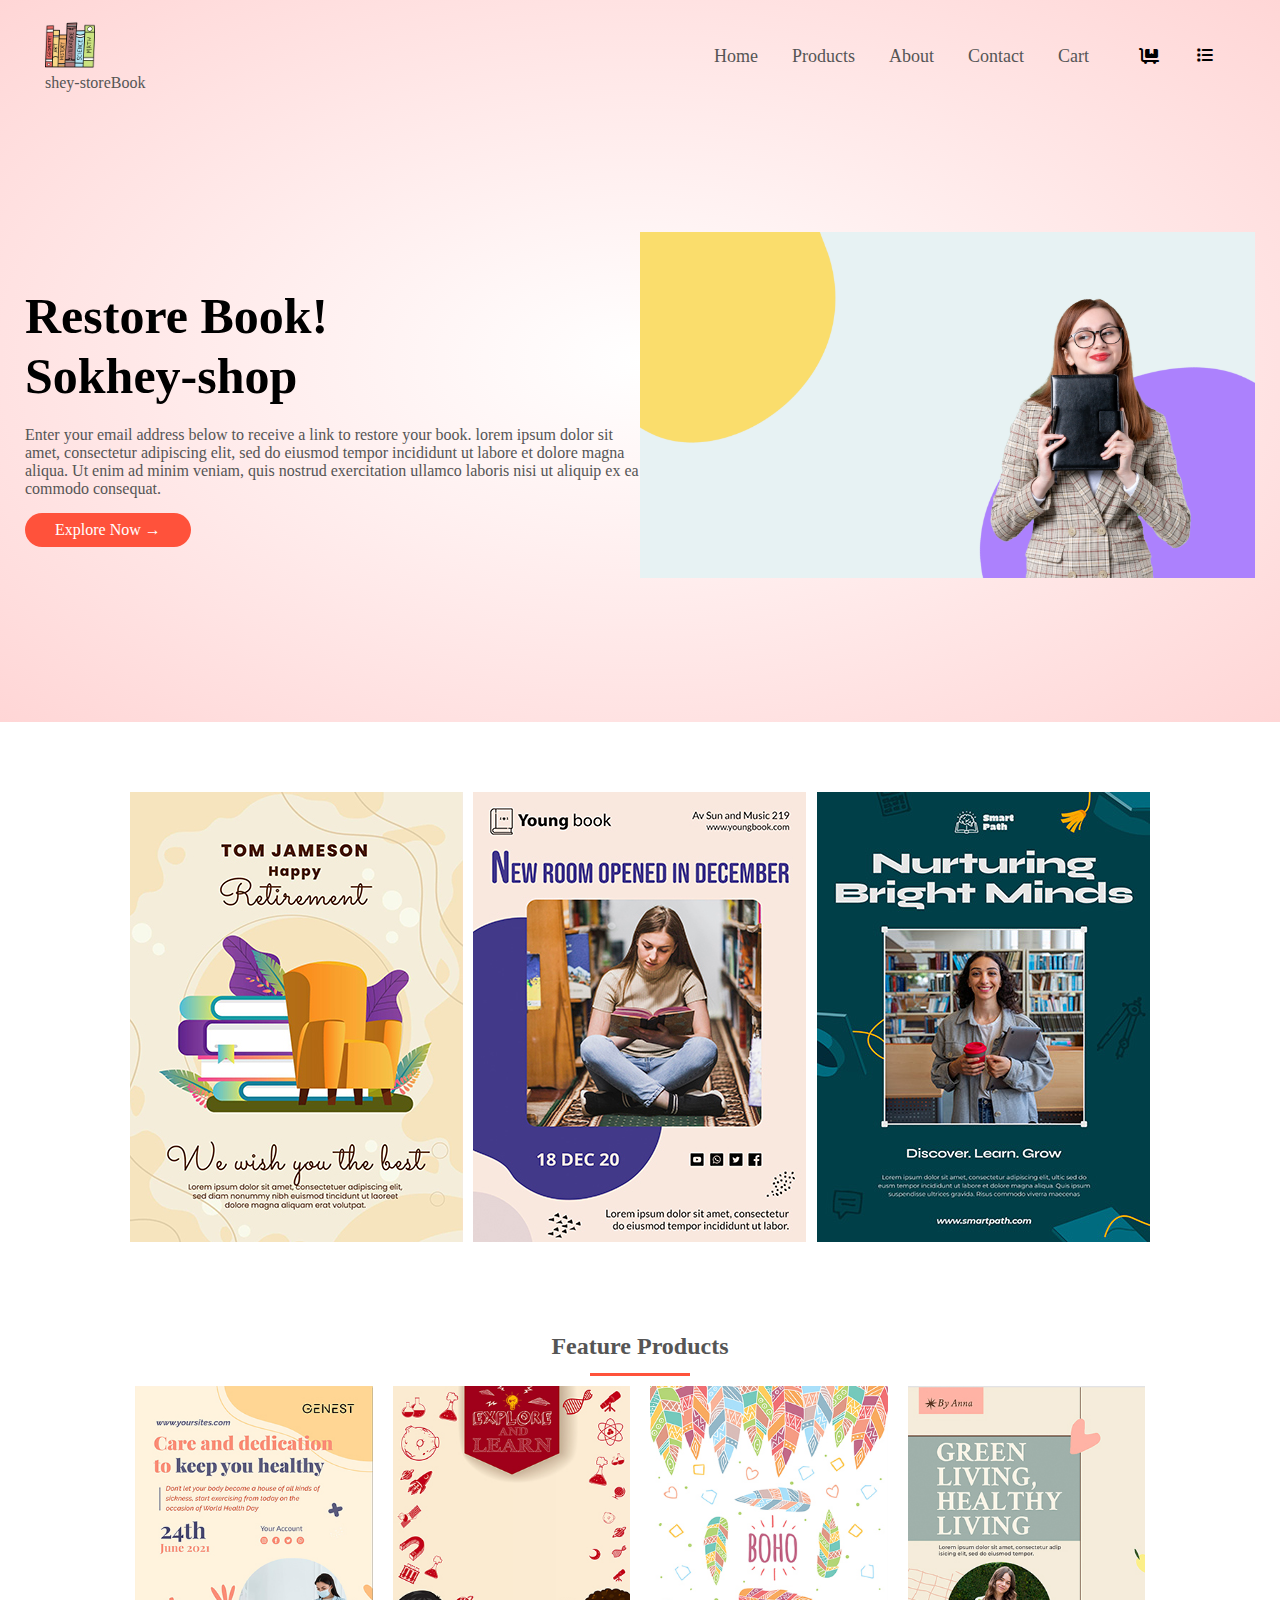
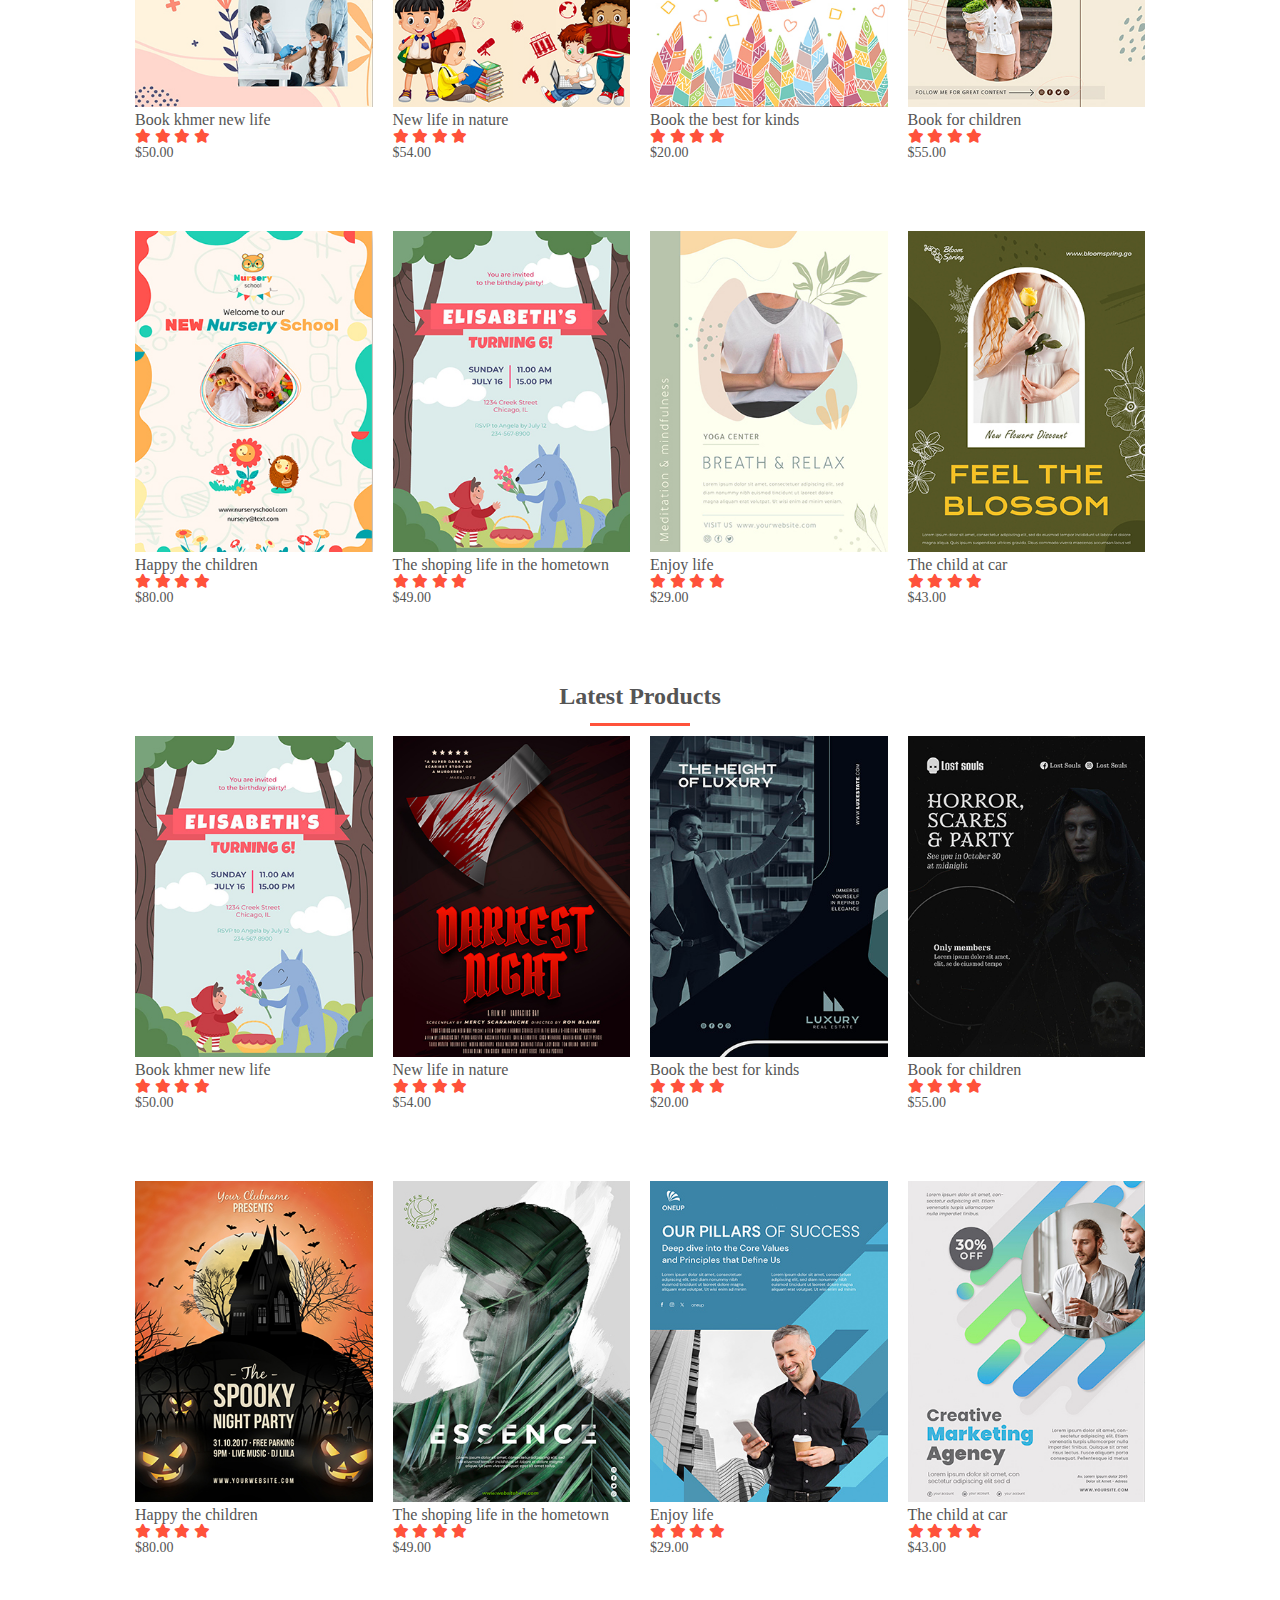
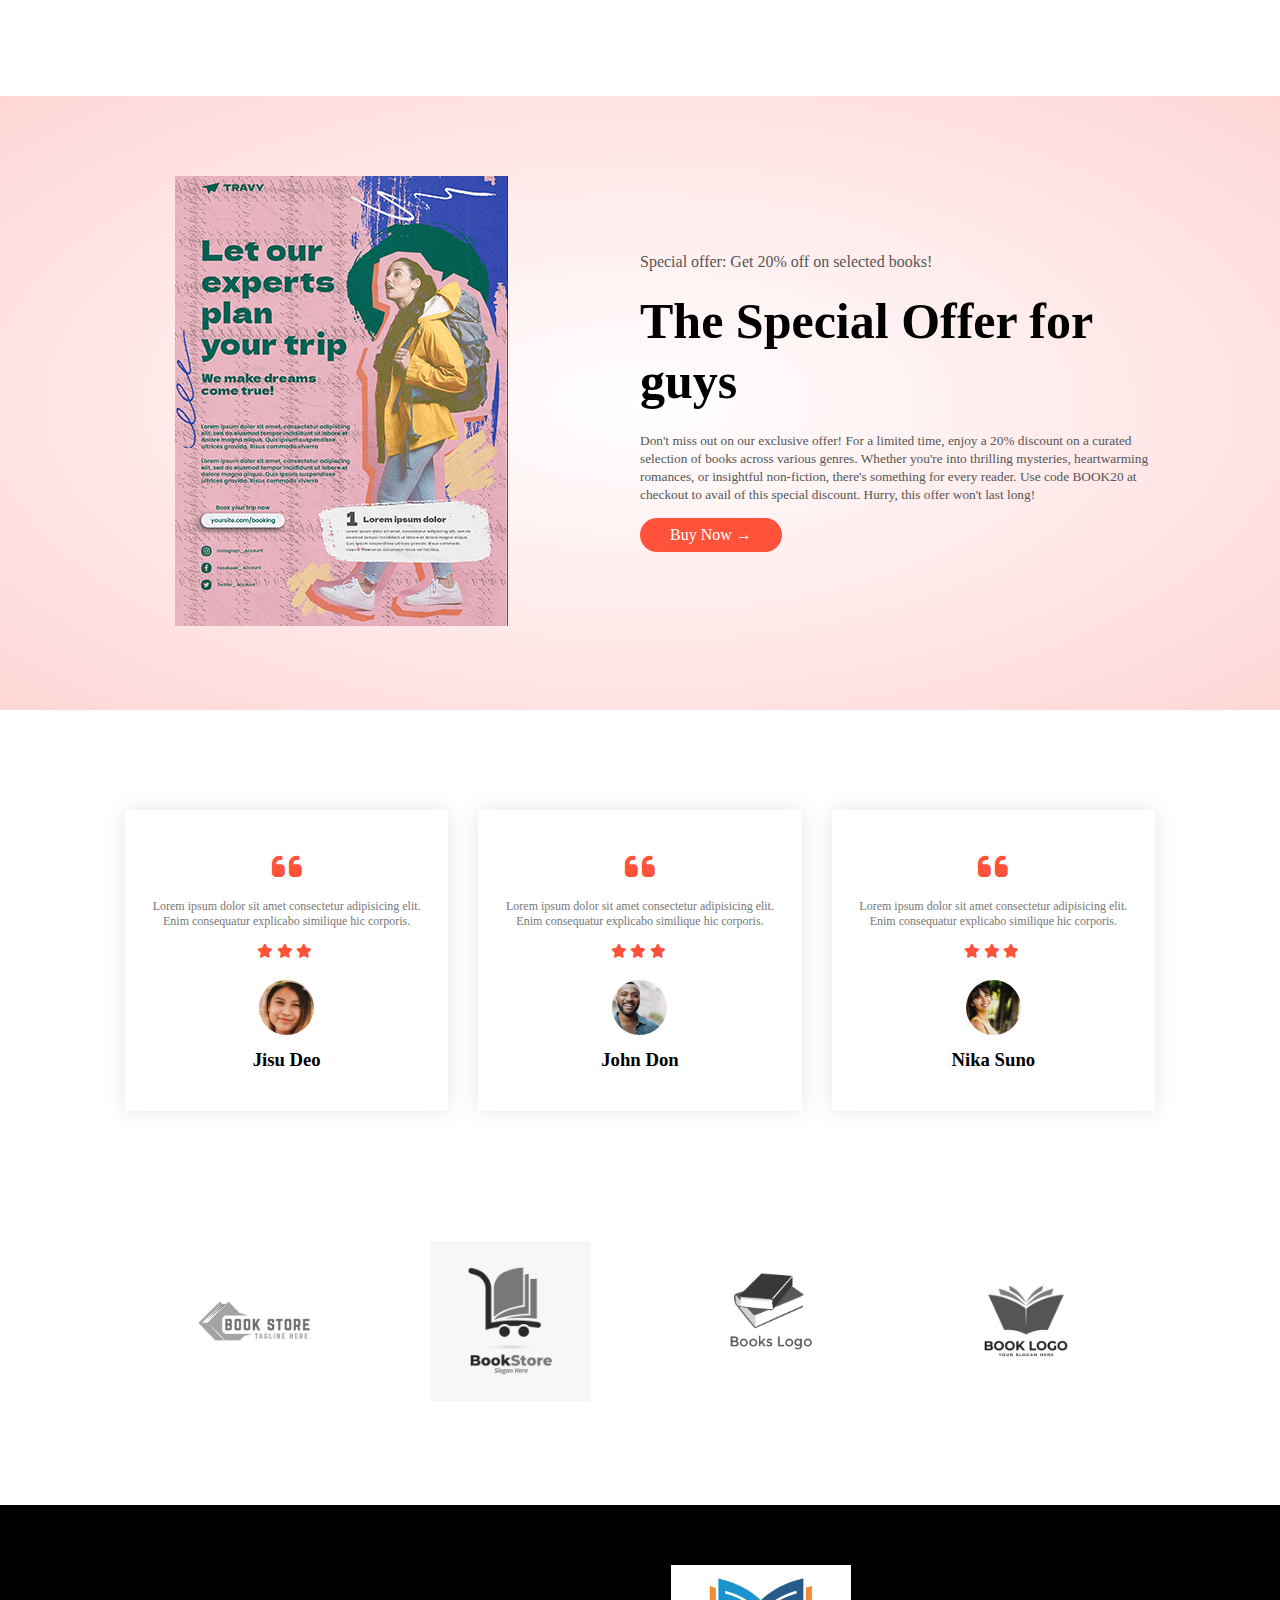
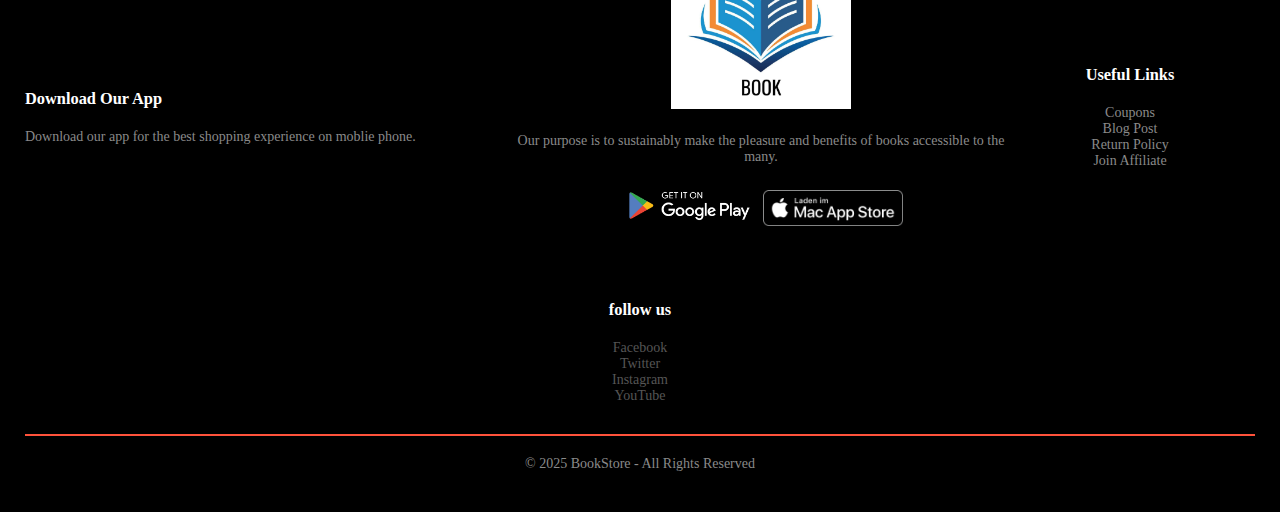
<file: Page/index.html>
<!DOCTYPE html>
<html lang="en">
<head>
    <meta charset="UTF-8">
    <meta name="viewport" content="width=device-width, initial-scale=1.0">
    <title>Restore Book | Ecomerce Web site</title>
    <link rel="stylesheet" href="/Page/Styles.css">
    <link rel="stylesheet"
     href="https://cdnjs.cloudflare.com/ajax/libs/font-awesome/6.5.1/css/all.min.css">
    <link
  rel="stylesheet"
  href="https://cdnjs.cloudflare.com/ajax/libs/font-awesome/6.2.1/css/all.min.css"
  integrity="sha512-MV7K8+y+gLIBoVD591QIyicR65iaqukzvf/nwasF0nqhPay5w/91JmVM2hMDcnK1onMGCdVK+iqJ7lzPJQd1w=="
  crossorigin="anonymous"
  referrerpolicy="no-referrer"
/>

</head>
<body>
    <div class="header">
    <div class="container">
        <div class="navbar">
        <div class="logo">
            <img src="/ImageBook/logo.png" alt="book_logo" width="50px">
            <p>shey-storeBook</p>
        </div>
         <nav>
        <ul id="MenuItems">
            <li class="top_1"><a href="">Home</a></li>
            <li class="top_1"><a href="Products.html">Products</a></li>
            <li class="top_1"><a href="">About</a></li>
            <li class="top_1"><a href="">Contact</a></li>
            <li class="top_1"><a href="">Cart</a></li>
        </ul> 
    </nav>
    <i class="fa-solid fa-cart-flatbed"></i>
    <div class="menu-icons" onclick="menutoggle()">
       <i class="fa-solid fa-list" ></i>
       </div>

        <!-- <img src="/ImageBook/menu-icon.png" alt="menu_icon" class="menu-icon" width="30px" height="30px"> -->



    </div>
   
        <div class="row">
            <div class="col-2">
            <h1>Restore Book!<br>Sokhey-shop</h1>
            <p>Enter your email address below to receive a link to restore your book.
                lorem ipsum dolor sit amet, consectetur adipiscing elit, sed do eiusmod tempor incididunt ut labore et dolore magna aliqua. Ut enim ad minim veniam, quis nostrud exercitation ullamco laboris nisi ut aliquip ex ea commodo consequat.
            </p>
            <a href="" class="btn">Explore Now &#8594;</a>
                
            </div>
            <div class="col-2">
                <img src="/ImageBook/bg.png" alt="restore_book">
            </div>
        </div>
    </div>
     </div>
    
    <!-----------------featured categories ----------------------->
    <div class="categories">
         <div class="small-container">
        <div class="row" >
            <div class="colo-3">
                <img src="/ImageBook/book_1.png" alt="category1">
            </div>
            <div class="colo-3">
                <img src="/ImageBook/book_2.png" alt="category2">
            </div>
            <div class="colo-3">
                <img src="/ImageBook/book_3.png" alt="category3">
            </div>
        </div>
    </div>
    </div>

    <!-----------------featured products----------------------->
    <div class="small-container">
        <h2 class="title">Feature Products</h2>
        <div class="row">
            <div class="col-4">
                <img src="/ImageBook/book_14.png" alt="">
                <h4>Book khmer new life</h4>
                <div class="rating">
                    <i class="fa fa-star"></i>
                    <i class="fa fa-star"></i>
                    <i class="fa fa-star"></i>
                    <i class="fa fa-star"></i>
                    <i class="fa fa-star-half-o"></i>
                </div>
                <p>$50.00</p>
            </div>
            <div class="col-4">
                <img src="/ImageBook/book_9.png" alt="">
                <h4>New life in nature</h4>
                <div class="rating">
                    <i class="fa fa-star"></i>
                    <i class="fa fa-star"></i>
                    <i class="fa fa-star"></i>
                    <i class="fa fa-star"></i>
                    <i class="fa fa-star-half-o"></i>
                </div>
                <p>$54.00</p>
            </div>  
            <div class="col-4">
                <img src="/ImageBook/book_10.png" alt="">
                <h4> Book the best for kinds</h4>
                <div class="rating">
                    <i class="fa fa-star"></i>
                    <i class="fa fa-star"></i>
                    <i class="fa fa-star"></i>
                    <i class="fa fa-star"></i>
                    <i class="fa fa-star-half-o"></i>
                </div>
                <p>$20.00</p>
            </div>
            <div class="col-4">
                <img src="/ImageBook/book_13.png" alt="">
                <h4>Book for children</h4>
                <div class="rating">
                    <i class="fa fa-star"></i>
                    <i class="fa fa-star"></i>
                    <i class="fa fa-star"></i>
                    <i class="fa fa-star"></i>
                    <i class="fa fa-star-half-o"></i>
                </div>
                <p>$55.00</p>
            </div>
            <div class="col-4">
                <img src="/ImageBook/book_11.png" alt="">
                <h4>Happy the children</h4>
                <div class="rating">
                    <i class="fa fa-star"></i>
                    <i class="fa fa-star"></i>
                    <i class="fa fa-star"></i>
                    <i class="fa fa-star"></i>
                    <i class="fa fa-star-half-o"></i>
                </div>
                <p>$80.00</p>
            </div>
            <div class="col-4">
                <img src="/ImageBook/book_12.png" alt="">
                <h4>The shoping life in the hometown</h4>
                <div class="rating">
                    <i class="fa fa-star"></i>
                    <i class="fa fa-star"></i>
                    <i class="fa fa-star"></i>
                    <i class="fa fa-star"></i>
                    <i class="fa fa-star-half-o"></i>
                </div>
                <p>$49.00</p>
            </div>
            <div class="col-4">
                <img src="/ImageBook/book_15.png" alt="">
                <h4>Enjoy life </h4>
                <div class="rating">
                    <i class="fa fa-star"></i>
                    <i class="fa fa-star"></i>
                    <i class="fa fa-star"></i>
                    <i class="fa fa-star"></i>
                    <i class="fa fa-star-half-o"></i>
                </div>
                <p>$29.00</p>
            </div>
            <div class="col-4">
                <img src="/ImageBook/book_17.png" alt="">
                <h4>The child at car</h4>
                <div class="rating">
                    <i class="fa fa-star"></i>
                    <i class="fa fa-star"></i>
                    <i class="fa fa-star"></i>
                    <i class="fa fa-star"></i>
                    <i class="fa fa-star-half-o"></i>
                </div>
                <p>$43.00</p>
            </div>
        </div>
        <h2 class="title">Latest Products</h2>

         <div class="row">
            <div class="col-4">
                <img src="/ImageBook/book_12.png" alt="">
                <h4>Book khmer new life</h4>
                <div class="rating">
                    <i class="fa fa-star"></i>
                    <i class="fa fa-star"></i>
                    <i class="fa fa-star"></i>
                    <i class="fa fa-star"></i>
                    <i class="fa fa-star-half-o"></i>
                </div>
                <p>$50.00</p>
            </div>
            <div class="col-4">
                <img src="/ImageBook/book_19.png" alt="">
                <h4>New life in nature</h4>
                <div class="rating">
                    <i class="fa fa-star"></i>
                    <i class="fa fa-star"></i>
                    <i class="fa fa-star"></i>
                    <i class="fa fa-star"></i>
                    <i class="fa fa-star-half-o"></i>
                </div>
                <p>$54.00</p>
            </div>  
            <div class="col-4">
                <img src="/ImageBook/book_29.png" alt="">
                <h4> Book the best for kinds</h4>
                <div class="rating">
                    <i class="fa fa-star"></i>
                    <i class="fa fa-star"></i>
                    <i class="fa fa-star"></i>
                    <i class="fa fa-star"></i>
                    <i class="fa fa-star-half-o"></i>
                </div>
                <p>$20.00</p>
            </div>
            <div class="col-4">
                <img src="/ImageBook/book_23.png" alt="">
                <h4>Book for children</h4>
                <div class="rating">
                    <i class="fa fa-star"></i>
                    <i class="fa fa-star"></i>
                    <i class="fa fa-star"></i>
                    <i class="fa fa-star"></i>
                    <i class="fa fa-star-half-o"></i>
                </div>
                <p>$55.00</p>
            </div>
            <div class="col-4">
                <img src="/ImageBook/book_21.png" alt="">
                <h4>Happy the children</h4>
                <div class="rating">
                    <i class="fa fa-star"></i>
                    <i class="fa fa-star"></i>
                    <i class="fa fa-star"></i>
                    <i class="fa fa-star"></i>
                    <i class="fa fa-star-half-o"></i>
                </div>
                <p>$80.00</p>
            </div>
            <div class="col-4">
                <img src="/ImageBook/book_22.png" alt="">
                <h4>The shoping life in the hometown</h4>
                <div class="rating">
                    <i class="fa fa-star"></i>
                    <i class="fa fa-star"></i>
                    <i class="fa fa-star"></i>
                    <i class="fa fa-star"></i>
                    <i class="fa fa-star-half-o"></i>
                </div>
                <p>$49.00</p>
            </div>
            <div class="col-4">
                <img src="/ImageBook/book_25.png" alt="">
                <h4>Enjoy life </h4>
                <div class="rating">
                    <i class="fa fa-star"></i>
                    <i class="fa fa-star"></i>
                    <i class="fa fa-star"></i>
                    <i class="fa fa-star"></i>
                    <i class="fa fa-star-half-o"></i>
                </div>
                <p>$29.00</p>
            </div>
            <div class="col-4">
                <img src="/ImageBook/book_27.png" alt="">
                <h4>The child at car</h4>
                <div class="rating">
                    <i class="fa fa-star"></i>
                    <i class="fa fa-star"></i>
                    <i class="fa fa-star"></i>
                    <i class="fa fa-star"></i>
                    <i class="fa fa-star-half-o"></i>
                </div>
                <p>$43.00</p>
            </div>
        </div>
    </div>

    </div>

     <!-------------------- Offer -------- ------------->

     <div class="offer">
        <div class="small-container">
            <div class="row">
                <div class="col-2">
                    <img src="/ImageBook/book_40.png" class="offer-img" alt="offer_book">
                </div>
                <div class="col-2">
                    <p>Special offer: Get 20% off on selected books!</p>
                    <h1>The Special Offer for guys</h1>
                    <small>Don't miss out on our exclusive offer! For a limited time, enjoy a 20% discount on a curated selection of books across various genres. Whether you're into thrilling mysteries, heartwarming romances, or insightful non-fiction, there's something for every reader. Use code BOOK20 at checkout to avail of this special discount. Hurry, this offer won't last long!</small>
                    <a href="" class="btn">Buy Now &#8594;</a>
                </div>
            </div>
        </div>
     </div>

     <!---------------------- Testimonials ------------------------>     
<div class="testimonials">
  <div class="small-container">
    <div class="row">

      <div class="col-3">
        <i class="fa fa-quote-left"></i>
        <p>
          Lorem ipsum dolor sit amet consectetur adipisicing elit.
          Enim consequatur explicabo similique hic corporis.
        </p>

        <div class="rating">
          <i class="fa fa-star"></i>
          <i class="fa fa-star"></i>
          <i class="fa fa-star"></i>
          <i class="fa fa-star-half-o"></i>
        </div>

        <img src="/ImageBook/people_1.jpg" alt="people">
        <h3>Jisu Deo</h3>
      </div>

      <div class="col-3">
        <i class="fa fa-quote-left"></i>
        <p>
          Lorem ipsum dolor sit amet consectetur adipisicing elit.
          Enim consequatur explicabo similique hic corporis.
        </p>

        <div class="rating">
          <i class="fa fa-star"></i>
          <i class="fa fa-star"></i>
          <i class="fa fa-star"></i>
          <i class="fa fa-star-half-o"></i>
        </div>

        <img src="/ImageBook/people_2.jpg" alt="people">
        <h3>John Don</h3>
      </div>

      <div class="col-3">
        <i class="fa fa-quote-left"></i>
        <p>
          Lorem ipsum dolor sit amet consectetur adipisicing elit.
          Enim consequatur explicabo similique hic corporis.
        </p>

        <div class="rating">
          <i class="fa fa-star"></i>
          <i class="fa fa-star"></i>
          <i class="fa fa-star"></i>
          <i class="fa fa-star-half-o"></i>
        </div>

        <img src="/ImageBook/people_3.jpg" alt="people">
        <h3>Nika Suno</h3>
      </div>

    </div>
  </div>
</div>
     </div>

  <!-- ---------------------- brands------------------------>

  <div class="brands">
    <div class="small-container">
        <div class="row">
            <div class="col-5">
                <img src="/ImageBook/brands_1.jpg" alt="brand1">
            </div>
            <div class="col-5">
                <img src="/ImageBook/brands_2.avif" alt="brand2">
            </div>
            <div class="col-5">
                <img src="/ImageBook/brands_3.png" alt="brand3">
            </div>
            <div class="col-5">
                <img src="/ImageBook/brands_4.avif" alt="brand4">
            </div>  

        </div>
    </div>
  </div>

 <!-- --------------------------footer------------------------>

 <div class="footer">
    <div class="container">
        <div class="row">
            <div class="footer-col-1">
                <h3>Download Our App</h3>
                <p>Download our app for the best shopping experience on moblie phone.</p>
            </div>
            <div class="footer-col-2">
                <img src="/ImageBook/logo_1.jpg" alt="book_logo" width="50px">
                <p>Our purpose is to sustainably make the pleasure and benefits of books accessible to the many.</p>
                <div class="app-logo">
                    <img src="/ImageBook/play-store_1.webp" alt="play_store">
                    <img src="/ImageBook/app-store_2.png" alt="app_store">
                </div>
            </div>
            <div class="footer-col-3">
                <h3>Useful Links</h3>
                <ul>
                    <li>Coupons</li>
                    <li>Blog Post</li>
                    <li>Return Policy</li>
                    <li>Join Affiliate</li>
                </ul>
            </div>
            <div class="footer-col-4">
                <h3>follow us</h3>
                <ul>
                    <li><a href="#">Facebook</a></li>
                    <li><a href="#">Twitter</a></li>
                    <li><a href="#">Instagram</a></li>
                    <li><a href="#">YouTube</a></li>
                </ul>
            </div>
        </div>
        <hr>
        <p class="copyright">© 2025 BookStore - All Rights Reserved</p>
    </div>
 </div>

 <!-- ---------------js for toggle menu-------------- -->

 <script>
    var MenuItems = document.getElementById("MenuItems");

    MenuItems.style.maxHeight = "0px";

    function menutoggle(){
        if(MenuItems.style.maxHeight == "0px")
    {
        MenuItems.style.maxHeight ="200px"
    }
    else
    {
        MenuItems.style.maxHeight = "0px";
    }
    }
 </script>
</body>
</html>
</file>
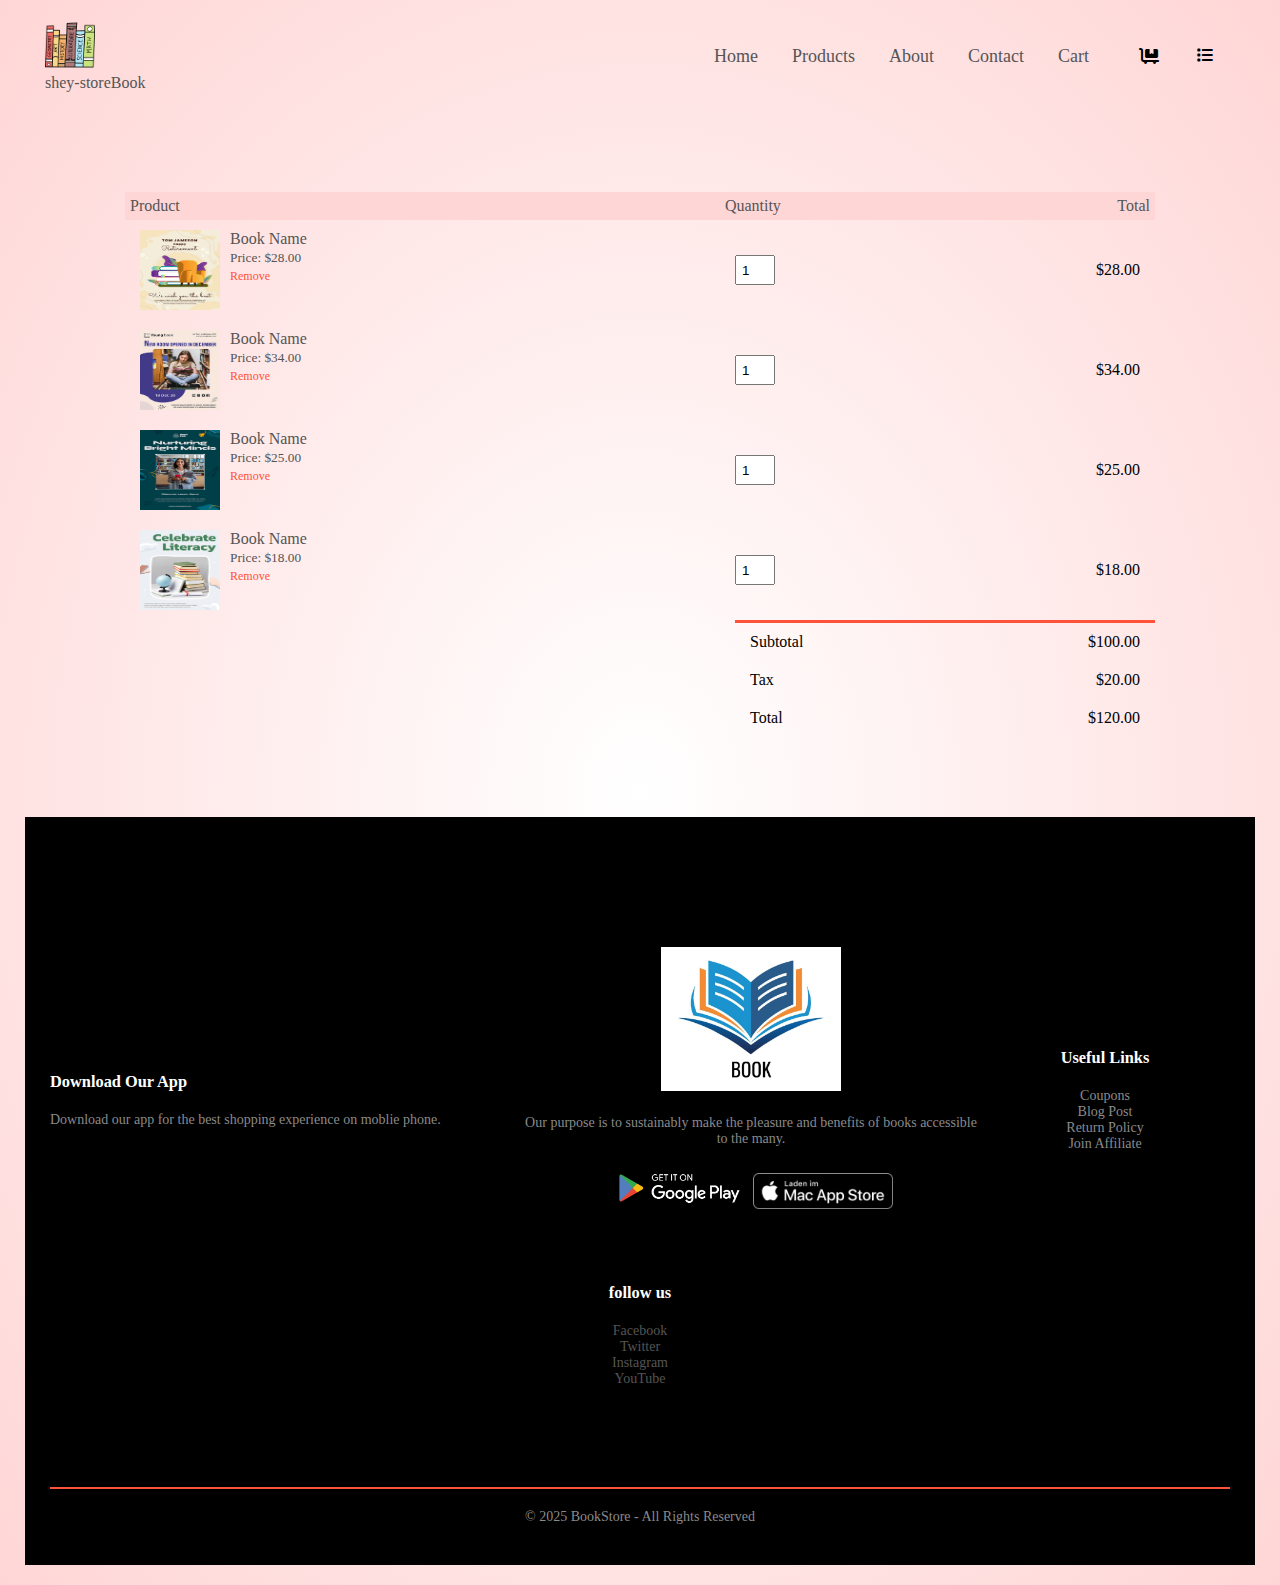
<file: Page/carts.html>
<!DOCTYPE html>
<html lang="en">
<head>
    <meta charset="UTF-8">
    <meta name="viewport" content="width=device-width, initial-scale=1.0">
    <title>Product-details | Restore books</title>
    <link rel="stylesheet" href="/Page/Styles.css">
    <link rel="stylesheet"
     href="https://cdnjs.cloudflare.com/ajax/libs/font-awesome/6.5.1/css/all.min.css">
    <link
  rel="stylesheet"
  href="https://cdnjs.cloudflare.com/ajax/libs/font-awesome/6.2.1/css/all.min.css"
  integrity="sha512-MV7K8+y+gLIBoVD591QIyicR65iaqukzvf/nwasF0nqhPay5w/91JmVM2hMDcnK1onMGCdVK+iqJ7lzPJQd1w=="
  crossorigin="anonymous"
  referrerpolicy="no-referrer"
/>

</head>
<body>
    <div class="header">
    <div class="container">
        <div class="navbar">
        <div class="logo">
            <img src="/ImageBook/logo.png" alt="book_logo" width="50px">
            <p>shey-storeBook</p>
        </div>
         <nav>
        <ul id="MenuItems">
            <li class="top_1"><a href="index.html">Home</a></li>
            <li class="top_1"><a href="">Products</a></li>
            <li class="top_1"><a href="">About</a></li>
            <li class="top_1"><a href="">Contact</a></li>
            <li class="top_1"><a href="">Cart</a></li>
        </ul> 
    </nav>
    <i class="fa-solid fa-cart-flatbed"></i>
    <div class="menu-icons" onclick="menutoggle()">
       <i class="fa-solid fa-list" ></i>
       </div>
    </div>
    
    <!-- -------------Cart items details ---------------- -->
     <div class="small-container cart-page">
        <table>
            <tr>
                <th>Product</th>
                <th>Quantity</th>
                <th>Total</th>
            </tr>
            <tr>
                <td>
                    <div class="cart-info">
                        <img src="/ImageBook/book_1.png" alt="">
                        <div>
                            <p>Book Name</p>
                            <small>Price: $28.00</small>
                            <br>
                            <a href="">Remove</a>
                        </div>

                    </div>
                </td>
                <td><input type="number" value="1"></td>
                <td>$28.00</td>
            </tr>

              <tr>
                <td>
                    <div class="cart-info">
                        <img src="/ImageBook/book_2.png" alt="">
                        <div>
                            <p>Book Name</p>
                            <small>Price: $34.00</small>
                            <br>
                            <a href="">Remove</a>
                        </div>

                    </div>
                </td>
                <td><input type="number" value="1"></td>
                <td>$34.00</td>
            </tr>

              <tr>
                <td>
                    <div class="cart-info">
                        <img src="/ImageBook/book_3.png" alt="">
                        <div>
                            <p>Book Name</p>
                            <small>Price: $25.00</small>
                            <br>
                            <a href="">Remove</a>
                        </div>

                    </div>
                </td>
                <td><input type="number" value="1"></td>
                <td>$25.00</td>
            </tr>

              <tr>
                <td>
                    <div class="cart-info">
                        <img src="/ImageBook/book_4.png" alt="">
                        <div>
                            <p>Book Name</p>
                            <small>Price: $18.00</small>
                            <br>
                            <a href="">Remove</a>
                        </div>

                    </div>
                </td>
                <td><input type="number" value="1"></td>
                <td>$18.00</td>
            </tr>
        </table>

         <div class="total-price">
        <table>
            <tr>
                <td>Subtotal</td>
                <td>$100.00</td>
            </tr>
            <tr>
                <td>Tax</td>
                <td>$20.00</td>
            </tr>
            <tr>
                <td>Total</td>
                <td>$120.00</td>
            </tr>
        </table>
     </div>
     </div>

    
 <!-- --------------------------footer------------------------>

 <div class="footer">
    <div class="container">
        <div class="row">
            <div class="footer-col-1">
                <h3>Download Our App</h3>
                <p>Download our app for the best shopping experience on moblie phone.</p>
            </div>
            <div class="footer-col-2">
                <img src="/ImageBook/logo_1.jpg" alt="book_logo" width="50px">
                <p>Our purpose is to sustainably make the pleasure and benefits of books accessible to the many.</p>
                <div class="app-logo">
                    <img src="/ImageBook/play-store_1.webp" alt="play_store">
                    <img src="/ImageBook/app-store_2.png" alt="app_store">
                </div>
            </div>
            <div class="footer-col-3">
                <h3>Useful Links</h3>
                <ul>
                    <li>Coupons</li>
                    <li>Blog Post</li>
                    <li>Return Policy</li>
                    <li>Join Affiliate</li>
                </ul>
            </div>
            <div class="footer-col-4">
                <h3>follow us</h3>
                <ul>
                    <li><a href="#">Facebook</a></li>
                    <li><a href="#">Twitter</a></li>
                    <li><a href="#">Instagram</a></li>
                    <li><a href="#">YouTube</a></li>
                </ul>
            </div>
        </div>
        <hr>
        <p class="copyright">© 2025 BookStore - All Rights Reserved</p>
    </div>
 </div>

 <!-- ---------------js for toggle menu-------------- -->

 <script>
    var MenuItems = document.getElementById("MenuItems");

    MenuItems.style.maxHeight = "0px";

    function menutoggle(){
        if(MenuItems.style.maxHeight == "0px")
    {
        MenuItems.style.maxHeight ="200px"
    }
    else
    {
        MenuItems.style.maxHeight = "0px";
    }
    }
 </script>

</body>
</html>
</file>
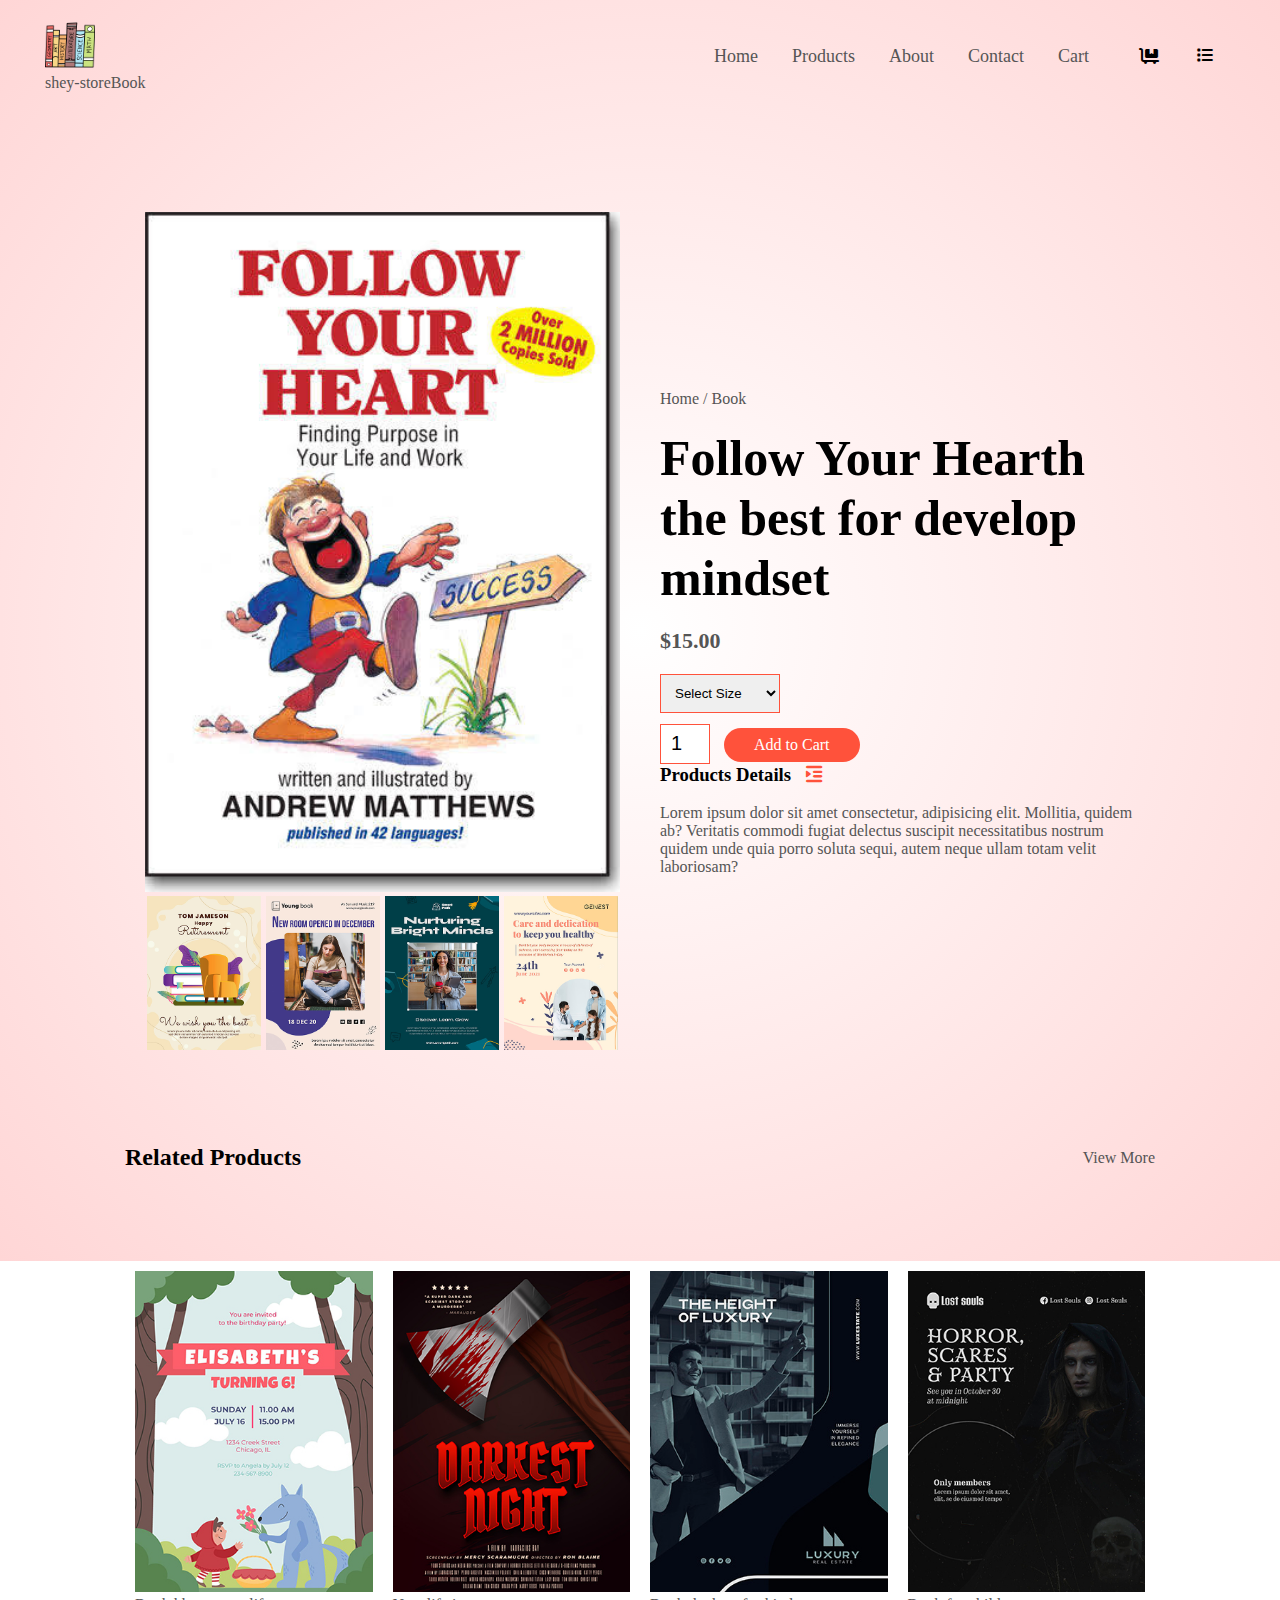
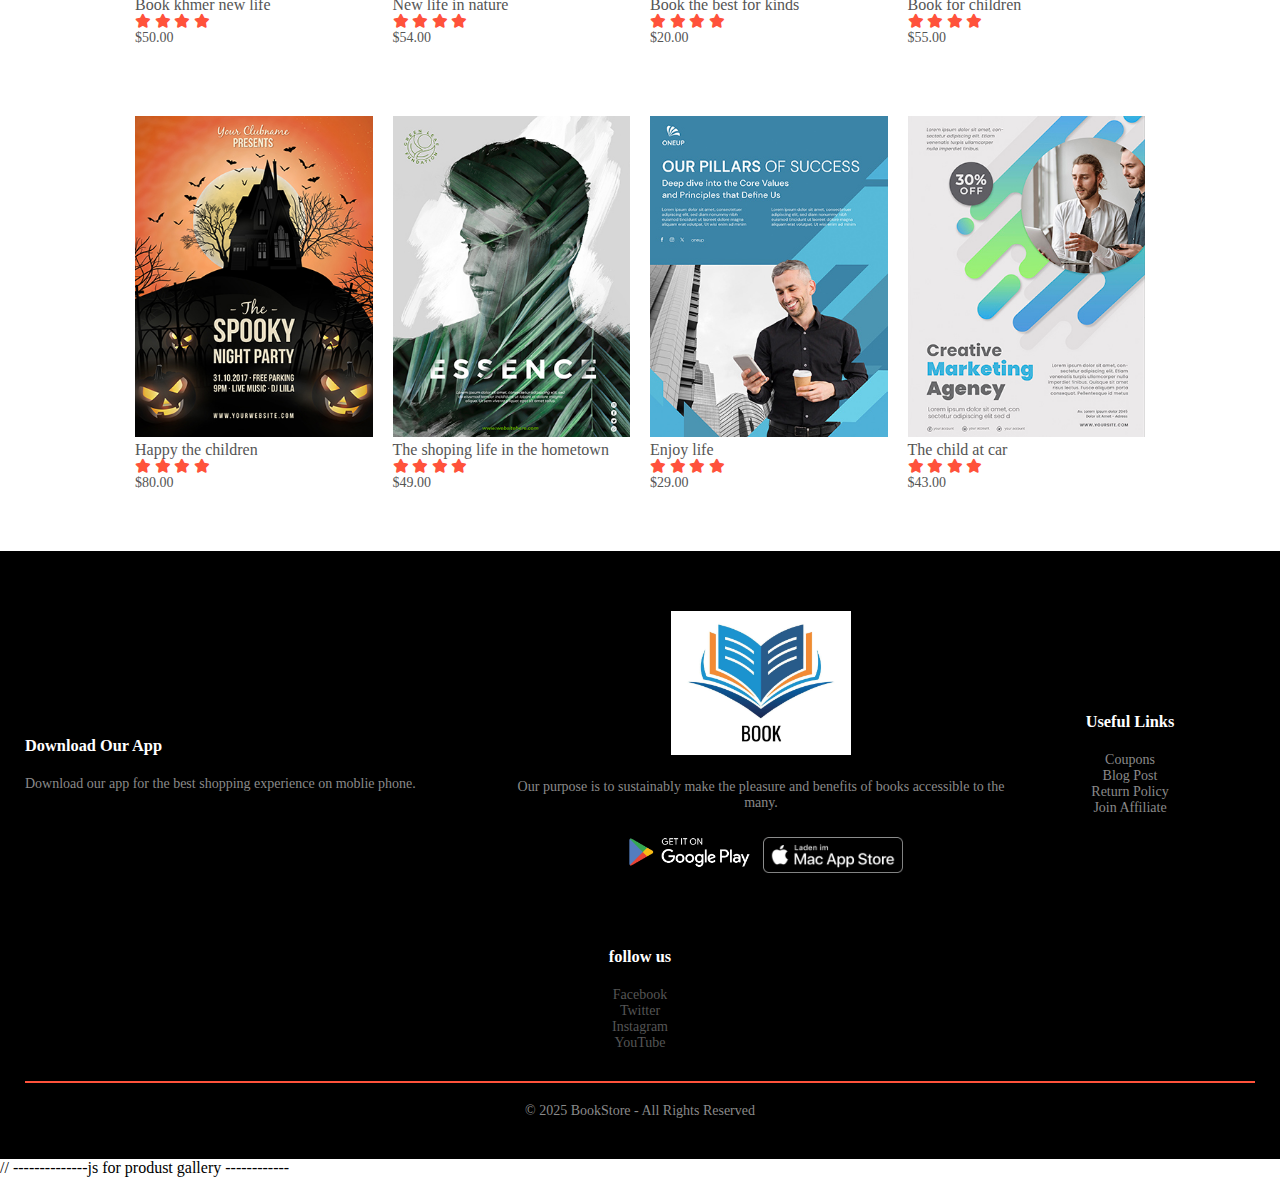
<file: Page/product-details.html>
<!DOCTYPE html>
<html lang="en">
<head>
    <meta charset="UTF-8">
    <meta name="viewport" content="width=device-width, initial-scale=1.0">
    <title>Product-details | Restore books</title>
    <link rel="stylesheet" href="/Page/Styles.css">
    <link rel="stylesheet"
     href="https://cdnjs.cloudflare.com/ajax/libs/font-awesome/6.5.1/css/all.min.css">
    <link
  rel="stylesheet"
  href="https://cdnjs.cloudflare.com/ajax/libs/font-awesome/6.2.1/css/all.min.css"
  integrity="sha512-MV7K8+y+gLIBoVD591QIyicR65iaqukzvf/nwasF0nqhPay5w/91JmVM2hMDcnK1onMGCdVK+iqJ7lzPJQd1w=="
  crossorigin="anonymous"
  referrerpolicy="no-referrer"
/>

</head>
<body>
    <div class="header">
    <div class="container">
        <div class="navbar">
        <div class="logo">
            <img src="/ImageBook/logo.png" alt="book_logo" width="50px">
            <p>shey-storeBook</p>
        </div>
         <nav>
        <ul id="MenuItems">
            <li class="top_1"><a href="index.html">Home</a></li>
            <li class="top_1"><a href="">Products</a></li>
            <li class="top_1"><a href="">About</a></li>
            <li class="top_1"><a href="">Contact</a></li>
            <li class="top_1"><a href="">Cart</a></li>
        </ul> 
    </nav>
    <i class="fa-solid fa-cart-flatbed"></i>
    <div class="menu-icons" onclick="menutoggle()">
       <i class="fa-solid fa-list" ></i>
       </div>
    </div>
   
    <!-- --------- single products details ----------------- -->
    
    <div class="small-container single-product">
        <div class="row">
            <div class="col-2">
                <img src="/ImageBook/book_follow.jpg" alt="" width="100%" id="productImg">

                <div class="small-img-row">
                    <div class="small-img-col">
                        <img src="/ImageBook/book_1.png" alt="" width="100%" class="small-img" >
                    </div>
                    <div class="small-img-col">
                        <img src="/ImageBook/book_2.png" alt="" width="100%" class="small-img">
                    </div>
                    <div class="small-img-col">
                        <img src="/ImageBook/book_3.png" alt="" width="100%" class="small-img">
                    </div>
                    <div class="small-img-col">
                        <img src="/ImageBook/book_14.png" alt="" width="100%" class="small-img">
                    </div>
                </div>





            </div>
            <div class="col-2">
                <p> Home / Book</p>
                <h1>Follow Your Hearth the best for develop mindset</h1>
                <h4>$15.00</h4>
                    <select >
                        <option>Select Size</option>
                        <option>nalmorl</option>
                        <option>the best</option>
                        <option>Treding book </option>
                    </select>
                    <input type="number" value="1">
                    <a href="" class="btn">Add to Cart</a>
                    <h3>Products Details <i class="fa fa-indent"></i></h3>
                    <br>
                    <p>Lorem ipsum dolor sit amet consectetur, adipisicing elit. Mollitia, quidem ab? Veritatis commodi fugiat delectus suscipit necessitatibus nostrum quidem unde quia porro soluta sequi, autem neque ullam totam velit laboriosam?</p>

            </div>
        </div>
    </div>

    <!-- ------------------------titile--------------- -->
     <div class="small-container">
        <div class="row row-2">
            <h2>Related Products</h2>
            <p>View More</p>
        </div>
     </div>

    </div>
     </div>

    <!-----------------featured products----------------------->
    <div class="small-container">
    
        <div class="row">
            <div class="col-4">
                <img src="/ImageBook/book_12.png" alt="">
                <h4>Book khmer new life</h4>
                <div class="rating">
                    <i class="fa fa-star"></i>
                    <i class="fa fa-star"></i>
                    <i class="fa fa-star"></i>
                    <i class="fa fa-star"></i>
                    <i class="fa fa-star-half-o"></i>
                </div>
                <p>$50.00</p>
            </div>
            <div class="col-4">
                <img src="/ImageBook/book_19.png" alt="">
                <h4>New life in nature</h4>
                <div class="rating">
                    <i class="fa fa-star"></i>
                    <i class="fa fa-star"></i>
                    <i class="fa fa-star"></i>
                    <i class="fa fa-star"></i>
                    <i class="fa fa-star-half-o"></i>
                </div>
                <p>$54.00</p>
            </div>  
            <div class="col-4">
                <img src="/ImageBook/book_29.png" alt="">
                <h4> Book the best for kinds</h4>
                <div class="rating">
                    <i class="fa fa-star"></i>
                    <i class="fa fa-star"></i>
                    <i class="fa fa-star"></i>
                    <i class="fa fa-star"></i>
                    <i class="fa fa-star-half-o"></i>
                </div>
                <p>$20.00</p>
            </div>
            <div class="col-4">
                <img src="/ImageBook/book_23.png" alt="">
                <h4>Book for children</h4>
                <div class="rating">
                    <i class="fa fa-star"></i>
                    <i class="fa fa-star"></i>
                    <i class="fa fa-star"></i>
                    <i class="fa fa-star"></i>
                    <i class="fa fa-star-half-o"></i>
                </div>
                <p>$55.00</p>
            </div>
            <div class="col-4">
                <img src="/ImageBook/book_21.png" alt="">
                <h4>Happy the children</h4>
                <div class="rating">
                    <i class="fa fa-star"></i>
                    <i class="fa fa-star"></i>
                    <i class="fa fa-star"></i>
                    <i class="fa fa-star"></i>
                    <i class="fa fa-star-half-o"></i>
                </div>
                <p>$80.00</p>
            </div>
            <div class="col-4">
                <img src="/ImageBook/book_22.png" alt="">
                <h4>The shoping life in the hometown</h4>
                <div class="rating">
                    <i class="fa fa-star"></i>
                    <i class="fa fa-star"></i>
                    <i class="fa fa-star"></i>
                    <i class="fa fa-star"></i>
                    <i class="fa fa-star-half-o"></i>
                </div>
                <p>$49.00</p>
            </div>
            <div class="col-4">
                <img src="/ImageBook/book_25.png" alt="">
                <h4>Enjoy life </h4>
                <div class="rating">
                    <i class="fa fa-star"></i>
                    <i class="fa fa-star"></i>
                    <i class="fa fa-star"></i>
                    <i class="fa fa-star"></i>
                    <i class="fa fa-star-half-o"></i>
                </div>
                <p>$29.00</p>
            </div>
            <div class="col-4">
                <img src="/ImageBook/book_27.png" alt="">
                <h4>The child at car</h4>
                <div class="rating">
                    <i class="fa fa-star"></i>
                    <i class="fa fa-star"></i>
                    <i class="fa fa-star"></i>
                    <i class="fa fa-star"></i>
                    <i class="fa fa-star-half-o"></i>
                </div>
                <p>$43.00</p>
            </div>
        </div>   
    </div>
 <!-- --------------------------footer------------------------>

 <div class="footer">
    <div class="container">
        <div class="row">
            <div class="footer-col-1">
                <h3>Download Our App</h3>
                <p>Download our app for the best shopping experience on moblie phone.</p>
            </div>
            <div class="footer-col-2">
                <img src="/ImageBook/logo_1.jpg" alt="book_logo" width="50px">
                <p>Our purpose is to sustainably make the pleasure and benefits of books accessible to the many.</p>
                <div class="app-logo">
                    <img src="/ImageBook/play-store_1.webp" alt="play_store">
                    <img src="/ImageBook/app-store_2.png" alt="app_store">
                </div>
            </div>
            <div class="footer-col-3">
                <h3>Useful Links</h3>
                <ul>
                    <li>Coupons</li>
                    <li>Blog Post</li>
                    <li>Return Policy</li>
                    <li>Join Affiliate</li>
                </ul>
            </div>
            <div class="footer-col-4">
                <h3>follow us</h3>
                <ul>
                    <li><a href="#">Facebook</a></li>
                    <li><a href="#">Twitter</a></li>
                    <li><a href="#">Instagram</a></li>
                    <li><a href="#">YouTube</a></li>
                </ul>
            </div>
        </div>
        <hr>
        <p class="copyright">© 2025 BookStore - All Rights Reserved</p>
    </div>
 </div>

 <!-- ---------------js for toggle menu-------------- -->

 <script>
    var MenuItems = document.getElementById("MenuItems");

    MenuItems.style.maxHeight = "0px";

    function menutoggle(){
        if(MenuItems.style.maxHeight == "0px")
    {
        MenuItems.style.maxHeight ="200px"
    }
    else
    {
        MenuItems.style.maxHeight = "0px";
    }
    }

    
 </script>
 // --------------js for produst  gallery ------------

 <script>

    var productImg =document.getElementById("productImg")
    var SmallImg = document.getElementsByClassName("small-img")

    SmallImg[0].onclick = function()
    {
        productImg.src = SmallImg[0].src ;
    }
    SmallImg[1].onclick = function(){
        productImg.src = SmallImg[1].src ;
    }
    SmallImg[2].onclick = function(){
        productImg.src = SmallImg[2].src ;
    }
    SmallImg[3].onclick = function(){
        productImg.src = SmallImg[3].src ;
    }



 </script>
</body>
</html>
</file>
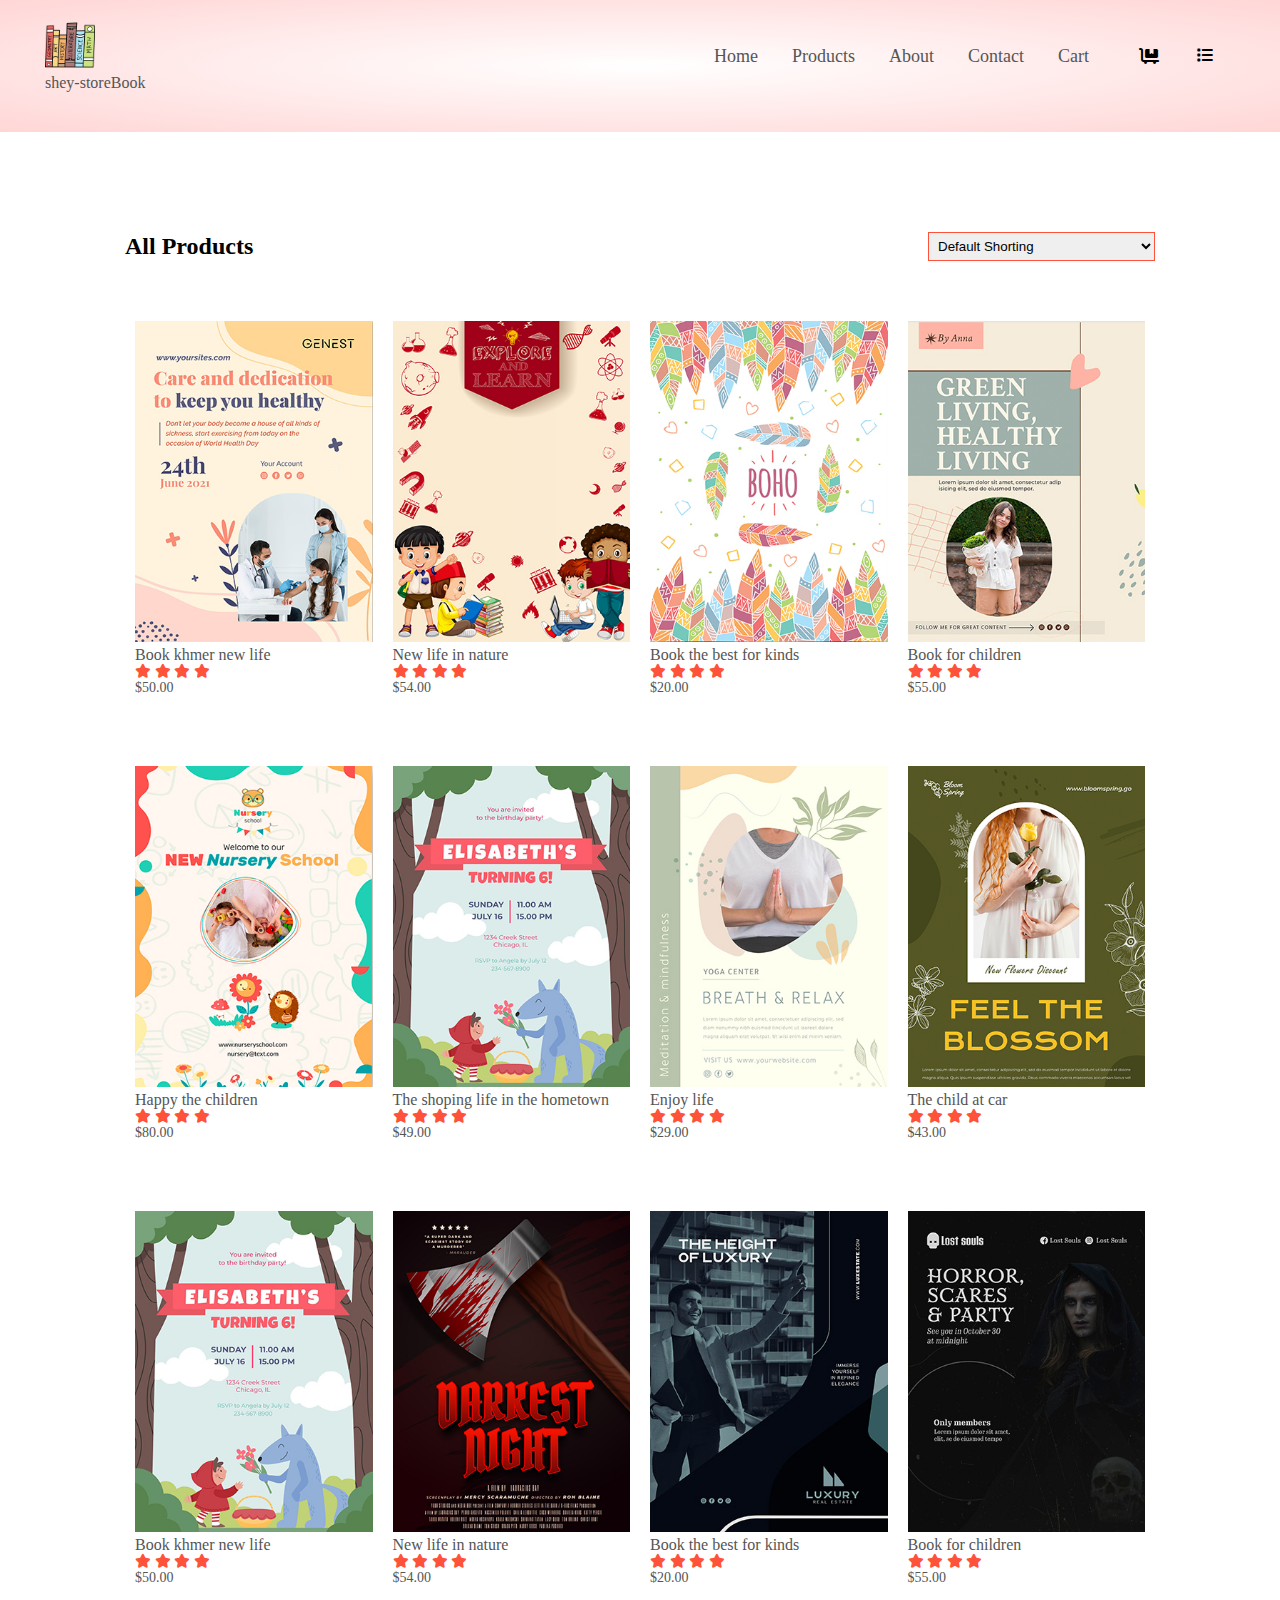
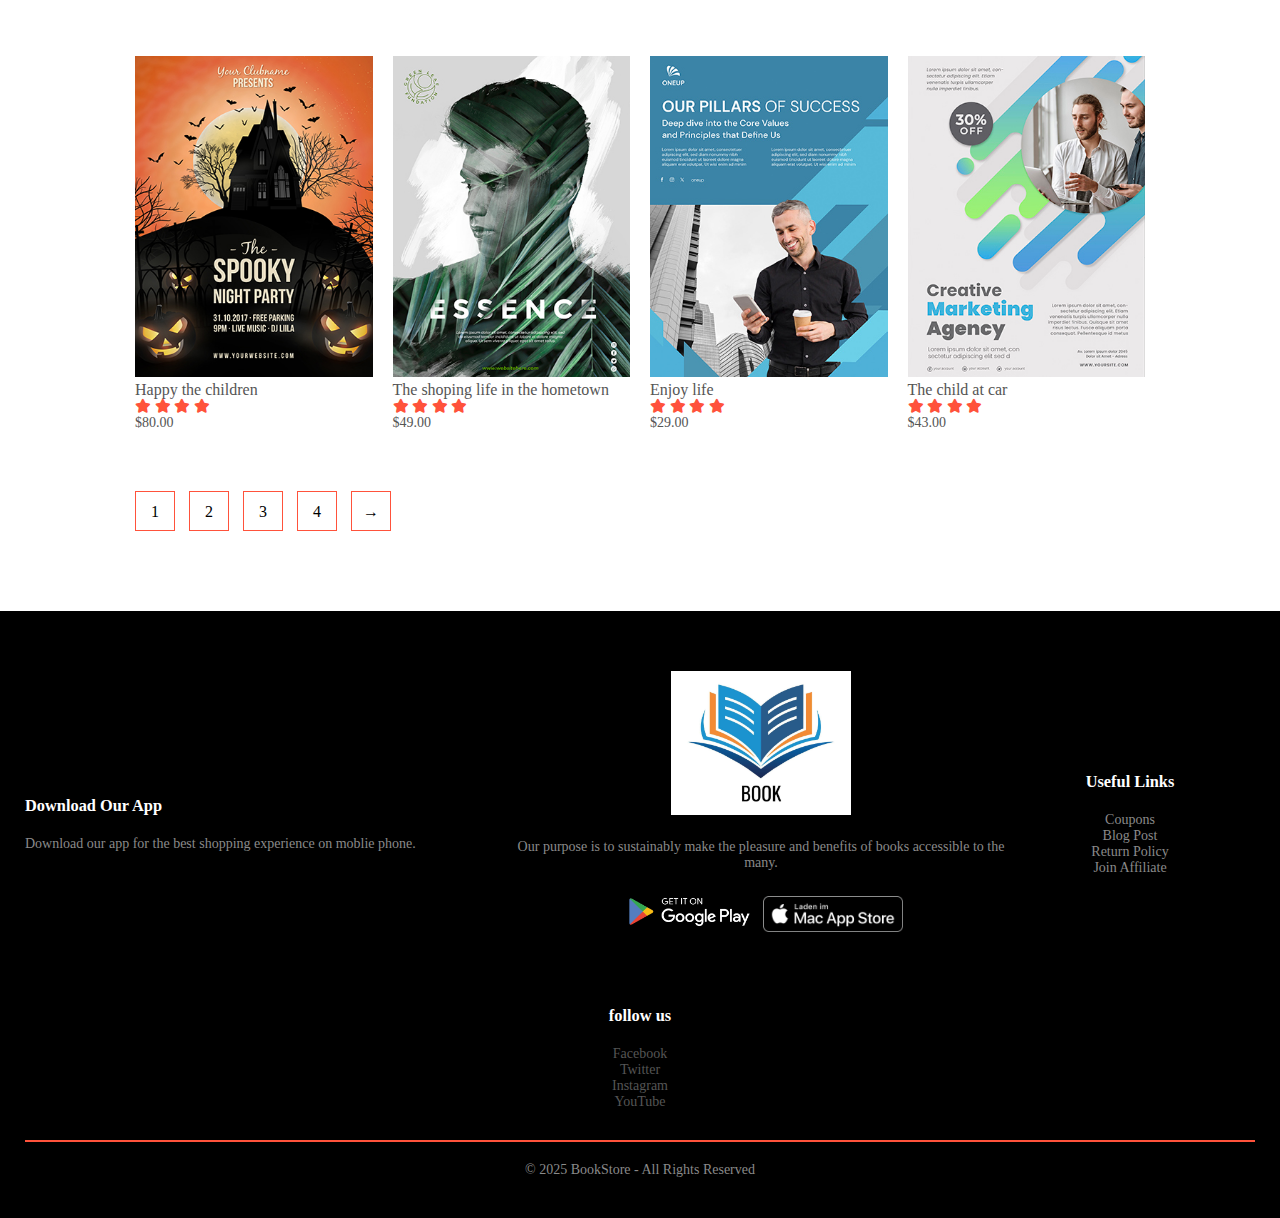
<file: Page/Products.html>
<!DOCTYPE html>
<html lang="en">
<head>
    <meta charset="UTF-8">
    <meta name="viewport" content="width=device-width, initial-scale=1.0">
    <title>All Products - Restore books</title>
    <link rel="stylesheet" href="/Page/Styles.css">
    <link rel="stylesheet"
     href="https://cdnjs.cloudflare.com/ajax/libs/font-awesome/6.5.1/css/all.min.css">
    <link
  rel="stylesheet"
  href="https://cdnjs.cloudflare.com/ajax/libs/font-awesome/6.2.1/css/all.min.css"
  integrity="sha512-MV7K8+y+gLIBoVD591QIyicR65iaqukzvf/nwasF0nqhPay5w/91JmVM2hMDcnK1onMGCdVK+iqJ7lzPJQd1w=="
  crossorigin="anonymous"
  referrerpolicy="no-referrer"
/>

</head>
<body>
    <div class="header">
    <div class="container">
        <div class="navbar">
        <div class="logo">
            <img src="/ImageBook/logo.png" alt="book_logo" width="50px">
            <p>shey-storeBook</p>
        </div>
         <nav>
        <ul id="MenuItems">
            <li class="top_1"><a href="index.html">Home</a></li>
            <li class="top_1"><a href="">Products</a></li>
            <li class="top_1"><a href="">About</a></li>
            <li class="top_1"><a href="">Contact</a></li>
            <li class="top_1"><a href="">Cart</a></li>
        </ul> 
    </nav>
    <i class="fa-solid fa-cart-flatbed"></i>
    <div class="menu-icons" onclick="menutoggle()">
       <i class="fa-solid fa-list" ></i>
       </div>

        <!-- <img src="/ImageBook/menu-icon.png" alt="menu_icon" class="menu-icon" width="30px" height="30px"> -->



    </div>
   
    </div>
     </div>

    <!-----------------featured products----------------------->
    <div class="small-container">
        <div class="row row-2">
             <h2>All Products</h2>
            <select>
                <option>Default Shorting</option>
                <option>Books by price</option>
                <option>Books by popularity</option>
                <option>Book by rating</option>
                <option>Default Book the best for reading</option>
                <option>Books by sale</option>

            </select>
        </div>
        <div class="row">
            <div class="col-4">
                <img src="/ImageBook/book_14.png" alt="">
                <h4>Book khmer new life</h4>
                <div class="rating">
                    <i class="fa fa-star"></i>
                    <i class="fa fa-star"></i>
                    <i class="fa fa-star"></i>
                    <i class="fa fa-star"></i>
                    <i class="fa fa-star-half-o"></i>
                </div>
                <p>$50.00</p>
            </div>
            <div class="col-4">
                <img src="/ImageBook/book_9.png" alt="">
                <h4>New life in nature</h4>
                <div class="rating">
                    <i class="fa fa-star"></i>
                    <i class="fa fa-star"></i>
                    <i class="fa fa-star"></i>
                    <i class="fa fa-star"></i>
                    <i class="fa fa-star-half-o"></i>
                </div>
                <p>$54.00</p>
            </div>  
            <div class="col-4">
                <img src="/ImageBook/book_10.png" alt="">
                <h4> Book the best for kinds</h4>
                <div class="rating">
                    <i class="fa fa-star"></i>
                    <i class="fa fa-star"></i>
                    <i class="fa fa-star"></i>
                    <i class="fa fa-star"></i>
                    <i class="fa fa-star-half-o"></i>
                </div>
                <p>$20.00</p>
            </div>
            <div class="col-4">
                <img src="/ImageBook/book_13.png" alt="">
                <h4>Book for children</h4>
                <div class="rating">
                    <i class="fa fa-star"></i>
                    <i class="fa fa-star"></i>
                    <i class="fa fa-star"></i>
                    <i class="fa fa-star"></i>
                    <i class="fa fa-star-half-o"></i>
                </div>
                <p>$55.00</p>
            </div>
            <div class="col-4">
                <img src="/ImageBook/book_11.png" alt="">
                <h4>Happy the children</h4>
                <div class="rating">
                    <i class="fa fa-star"></i>
                    <i class="fa fa-star"></i>
                    <i class="fa fa-star"></i>
                    <i class="fa fa-star"></i>
                    <i class="fa fa-star-half-o"></i>
                </div>
                <p>$80.00</p>
            </div>
            <div class="col-4">
                <img src="/ImageBook/book_12.png" alt="">
                <h4>The shoping life in the hometown</h4>
                <div class="rating">
                    <i class="fa fa-star"></i>
                    <i class="fa fa-star"></i>
                    <i class="fa fa-star"></i>
                    <i class="fa fa-star"></i>
                    <i class="fa fa-star-half-o"></i>
                </div>
                <p>$49.00</p>
            </div>
            <div class="col-4">
                <img src="/ImageBook/book_15.png" alt="">
                <h4>Enjoy life </h4>
                <div class="rating">
                    <i class="fa fa-star"></i>
                    <i class="fa fa-star"></i>
                    <i class="fa fa-star"></i>
                    <i class="fa fa-star"></i>
                    <i class="fa fa-star-half-o"></i>
                </div>
                <p>$29.00</p>
            </div>
            <div class="col-4">
                <img src="/ImageBook/book_17.png" alt="">
                <h4>The child at car</h4>
                <div class="rating">
                    <i class="fa fa-star"></i>
                    <i class="fa fa-star"></i>
                    <i class="fa fa-star"></i>
                    <i class="fa fa-star"></i>
                    <i class="fa fa-star-half-o"></i>
                </div>
                <p>$43.00</p>
            </div>
        </div>

        <div class="row">
            <div class="col-4">
                <img src="/ImageBook/book_12.png" alt="">
                <h4>Book khmer new life</h4>
                <div class="rating">
                    <i class="fa fa-star"></i>
                    <i class="fa fa-star"></i>
                    <i class="fa fa-star"></i>
                    <i class="fa fa-star"></i>
                    <i class="fa fa-star-half-o"></i>
                </div>
                <p>$50.00</p>
            </div>
            <div class="col-4">
                <img src="/ImageBook/book_19.png" alt="">
                <h4>New life in nature</h4>
                <div class="rating">
                    <i class="fa fa-star"></i>
                    <i class="fa fa-star"></i>
                    <i class="fa fa-star"></i>
                    <i class="fa fa-star"></i>
                    <i class="fa fa-star-half-o"></i>
                </div>
                <p>$54.00</p>
            </div>  
            <div class="col-4">
                <img src="/ImageBook/book_29.png" alt="">
                <h4> Book the best for kinds</h4>
                <div class="rating">
                    <i class="fa fa-star"></i>
                    <i class="fa fa-star"></i>
                    <i class="fa fa-star"></i>
                    <i class="fa fa-star"></i>
                    <i class="fa fa-star-half-o"></i>
                </div>
                <p>$20.00</p>
            </div>
            <div class="col-4">
                <img src="/ImageBook/book_23.png" alt="">
                <h4>Book for children</h4>
                <div class="rating">
                    <i class="fa fa-star"></i>
                    <i class="fa fa-star"></i>
                    <i class="fa fa-star"></i>
                    <i class="fa fa-star"></i>
                    <i class="fa fa-star-half-o"></i>
                </div>
                <p>$55.00</p>
            </div>
            <div class="col-4">
                <img src="/ImageBook/book_21.png" alt="">
                <h4>Happy the children</h4>
                <div class="rating">
                    <i class="fa fa-star"></i>
                    <i class="fa fa-star"></i>
                    <i class="fa fa-star"></i>
                    <i class="fa fa-star"></i>
                    <i class="fa fa-star-half-o"></i>
                </div>
                <p>$80.00</p>
            </div>
            <div class="col-4">
                <img src="/ImageBook/book_22.png" alt="">
                <h4>The shoping life in the hometown</h4>
                <div class="rating">
                    <i class="fa fa-star"></i>
                    <i class="fa fa-star"></i>
                    <i class="fa fa-star"></i>
                    <i class="fa fa-star"></i>
                    <i class="fa fa-star-half-o"></i>
                </div>
                <p>$49.00</p>
            </div>
            <div class="col-4">
                <img src="/ImageBook/book_25.png" alt="">
                <h4>Enjoy life </h4>
                <div class="rating">
                    <i class="fa fa-star"></i>
                    <i class="fa fa-star"></i>
                    <i class="fa fa-star"></i>
                    <i class="fa fa-star"></i>
                    <i class="fa fa-star-half-o"></i>
                </div>
                <p>$29.00</p>
            </div>
            <div class="col-4">
                <img src="/ImageBook/book_27.png" alt="">
                <h4>The child at car</h4>
                <div class="rating">
                    <i class="fa fa-star"></i>
                    <i class="fa fa-star"></i>
                    <i class="fa fa-star"></i>
                    <i class="fa fa-star"></i>
                    <i class="fa fa-star-half-o"></i>
                </div>
                <p>$43.00</p>
            </div>
        </div>
        <div class="page-btn">
            <span>1</span>
            <span>2</span>
            <span>3</span>
            <span>4</span>
            <span>&#8594;</span>
        </div>      
    </div>
 <!-- --------------------------footer------------------------>

 <div class="footer">
    <div class="container">
        <div class="row">
            <div class="footer-col-1">
                <h3>Download Our App</h3>
                <p>Download our app for the best shopping experience on moblie phone.</p>
            </div>
            <div class="footer-col-2">
                <img src="/ImageBook/logo_1.jpg" alt="book_logo" width="50px">
                <p>Our purpose is to sustainably make the pleasure and benefits of books accessible to the many.</p>
                <div class="app-logo">
                    <img src="/ImageBook/play-store_1.webp" alt="play_store">
                    <img src="/ImageBook/app-store_2.png" alt="app_store">
                </div>
            </div>
            <div class="footer-col-3">
                <h3>Useful Links</h3>
                <ul>
                    <li>Coupons</li>
                    <li>Blog Post</li>
                    <li>Return Policy</li>
                    <li>Join Affiliate</li>
                </ul>
            </div>
            <div class="footer-col-4">
                <h3>follow us</h3>
                <ul>
                    <li><a href="#">Facebook</a></li>
                    <li><a href="#">Twitter</a></li>
                    <li><a href="#">Instagram</a></li>
                    <li><a href="#">YouTube</a></li>
                </ul>
            </div>
        </div>
        <hr>
        <p class="copyright">© 2025 BookStore - All Rights Reserved</p>
    </div>
 </div>

 <!-- ---------------js for toggle menu-------------- -->

 <script>
    var MenuItems = document.getElementById("MenuItems");

    MenuItems.style.maxHeight = "0px";

    function menutoggle(){
        if(MenuItems.style.maxHeight == "0px")
    {
        MenuItems.style.maxHeight ="200px"
    }
    else
    {
        MenuItems.style.maxHeight = "0px";
    }
    }
 </script>
</body>
</html>
</file>
<file: Page/Styles.css>
* {
   margin: 0;
   padding:0;
   box-sizing: border-box;
    
}
body {
   
  font-family: "Lora", serif;
  font-optical-sizing: auto;
  font-style: normal;
}
.navbar {
    display: flex;
    align-items: center;
    padding: 20px;
}
nav {
    flex: 1;
    text-align: right;
}
nav ul {
    display: inline-block;
    list-style-type: none;
    
}
nav ul li {
    display: inline-block;
    margin-right: 30px;
    font-size: 18px;
    
}
a {
    text-decoration: none;
    color:#555

}
p{
    color:#555;
}
.container {
    max-width:1300px;
    margin:auto;
    padding-left: 25px;
    padding-right: 25px;
    padding-bottom: 20px;
}
.row {
    display: flex;
    align-items : center;
    flex-wrap: wrap;
    justify-content: space-around;
}
.col-2 {
    flex-basis: 50%;
    min-width: 300px;
}
.col-2 img {
    max-width: 100%;
    padding: 50px 0;
}
.col-2 h1 {
    font-size:50px;
    line-height: 60px;
    margin: 20px 0;
}
.btn {
    display: inline-block;
    background: #ff523b;
    color: #fff;
    padding: 8px 30px;
    margin-top:15px;
    border-radius: 30px;
    text-decoration: none;
    /* background: #ff523b;
    color: #fff;
    padding: 8px 30px;
    margin-top: 15px;
    border-radius: 30px;
    text-decoration: none; */
}
.btn:hover {
    background: #563434;
}
.header {
    background: radial-gradient(#fff,#ffd6d6);
}
.header .row {
    margin-top: 70px;
    margin-bottom: 70px;
}
.categories {
    margin: 70px 0;
    padding: 0 20px;
   
}

.cotegories .col-3 {
    flex-basis: 30%;
    min-width: 250px;
    margin-bottom: 30px;
   
}
.col-3 img {
    width: 100%;
}
.small-container {
    max-width: 1080px;
    margin: auto;
    padding-left: 25px;
    padding-right: 25px;
}
.col-4 {
    flex-basis: 25%;
    min-width: 200px;
    padding: 10px;
    margin-bottom: 50px; 
    transition: transform 0.5s;
}
.col-4 img {
    width: 100%;

}
.title {
    text-align: center;
    margin:0;
    position: relative;
    line-height: 60px;
    color:#555
}
.title::after {
    content: '';
    width: 100px;
    height: 3px;
    background: #ff523b;
    position: absolute;
    bottom: 0;
    left: 50%;
    transform: translateX(-50%);
}

h4 {
    color:#555;
    font-weight: normal;
}
.col-4 p{
    font-size: 14px;
}
.rating {
    color: #ff523b;
    font-size: 14px;
}
.rating .fa{
    color:#ff523b
}
.col-4:hover {
    transform: translateY(-10px);
}
.row {
    display: flex;
    align-items : center;
    flex-wrap: wrap;
    justify-content: space-around;
}
.offer {
    background: radial-gradient(#fff,#ffd6d6);
    margin-top: 80px;
    padding: 30px 0;
}
.offer .col-2 img{
    padding:50px;
    
}
small {
    color : #555
}
 /*  --------------------testimonial-------------------- */
 .testimonials {
    padding-top: 100px;
}
.testimonials .col-3 {
    text-align: center;
    padding: 40px 20px ;
    box-shadow: 0 0 20px rgba(0,0,0,0.1)   ;
    cursor: pointer;
    transition: transform 0.5s;
    margin-bottom: 30px;
}
.testimonials .col-3 img {
    width: 55px;
    height: 55px;
    margin-top: 20px;
    border-radius: 50%;
    object-fit: cover;
    margin-bottom: 10px;
}
.testimonials .col-3:hover {
    transform: translateY(-10px);
   
}
.fa.fa-quote-left{
    color:#ff523b;
    font-size: 34px;
}
.col-3 p {
    font-size: 12px;
    color:#777;
    margin: 15px 0;
}
.testimonials col-3 h3 {
    font-weight: 600;
    color:#555;
    font-size: 16px;
}
.testimonials .row {
    display: flex;
    justify-content: space-between;
    gap:30px;
}
.testimonials .col-3 {
    flex :1;
    text-align: center;
    padding: 40px 20px ;
}

/* -----------brands--------------- */
.brands{
    margin:100px auto;
}
.col-5 {
width: 160px;
}
.col-5 img {
    width: 100%;
    cursor: pointer;
    filter: grayscale(100%);
}
.col-5 img:hover {
    filter: grayscale(0%);
}

/* -----------footer--------------- */
.footer {
    background: #000;
    color: #8a8a8a;;
    padding: 60px 0 20px;
    font-size: 14px;
}
.footer p {
    color:#8a8a8a;

}
.footer h3 {
    color:#fff;
    margin-bottom: 20px;
}
.footer-col-1, .footer-col-2, .footer-col-3, .footer-col-4 {
    min-width: 250px;
    margin-bottom: 30px;
}
.footer-col-1 {
    flex-basis: 40%;
}
.footer-col-2 {
    flex:1;
    text-align: center;
}
.footer-col-2 img {
    width: 180px;
    margin-bottom: 20px;
}
.footer-col-3, .footer-col-4 {
  flex-basis: 12px;
  text-align: center;
}
ul {
    list-style-type:none;
}
.app-logo {
    margin: 20px;

}
.app-logo img {
    width: 140px;
}
.footer hr {
    border:none;
    background-color: #ff523b;
    height: 2px;
    margin-top: 20px 0;
}
.copyright {
    text-align: center;
    margin-top: 20px;
}
.top_1 {
    font-size: 18px;
    margin-right: 30px;
}
.top_1 a {
    text-decoration: none;
    color:#555;
}
.top_1 a:hover {
    color:rgb(108, 140, 108);
}
.copyright {
    text-align: center;
}
.fa-solid  {
    width: 38px;
    cursor: pointer;
    display: none;
    margin-left: 20px;

}
/* ---------------media query for responsive design---------------- */ 

@media only screen and (max-width: 800px) {

   nav ul {
    position: absolute;
    top: 70px;
    left: 0;
    width: 100%;
    background: #333;
    width: 100%;
    overflow: hidden;
    transition: max-height 0.5s;
    
   }
   nav ul li {
    display: block;
    margin-right: 50px;
    margin-top: 10px;
    margin-bottom: 10px;
   }
   nav ul li a{
   color: #fff;

   }
   .menu-icons {
    display: block;
  
  }
   
}

/* media query for less than 600 screen size  */

@media only screen and (max-width: 600px) 
{
    .row {
        text-align: center;
    }
    .col-2 , .col-3, .col-4{
        flex-basis: 100%;

    }
    .single-product .row {
        text-align: left;
    }
    .single-product .col-2 {
        padding:20px 0;
    }
}
/* all products */
.row-2 {
    justify-content: space-between;
    margin:100px auto 50px;
}
select {
    border: 1px solid #ff523b;
    padding : 5px;
}
select:focus {
    outline:none;
}
.page-btn {
    margin: 0 auto 80px;
}
.page-btn span{
    display: inline-block;
    border:1px solid #ff523b;
    margin-left: 10px ;
    width: 40px;
    height: 40px;
    text-align: center;
    line-height: 40px;
    cursor: pointer;
}
.page-btn span:hover{
    background-color: #ff523b;
    color:#fff;
}


/* ------------single products details ----------------- */
.single-product .col-2 img{
    padding : 0;
}
.single-product {
    margin-top: 80px;
}
.single-product .col-2{
    padding : 20px;
}
.single-product h4 {
    margin : 20px 0;
    font-size: 22px;
    font-weight: bold;
}
.single-product select {
    display: block;
    padding: 10px;
    margin-top:20px;
}
.single-product input {
    width:50px;
    height: 40px;
    padding-left: 10px;
    font-size:20px;
    margin-right: 10px;
    border : 1px solid #ff523b;
}
input:focus{
    outline: none;

}
.single-product .fa {
    color:#ff523b;
    margin-left: 10px;
}
.small-img-row {
    display: flex;
    justify-content: space-around;
}
.small-img-col{
    flex-basis: 24%;
    cursor: pointer;
}

/* ------------cart items details----------- */
.cart-page {
    margin: 80px  auto;
}
table {
    width: 100%;
    border-collapse: collapse;
}
.cart-info {
    display: flex;
    flex-wrap: wrap;
}
th{
    text-align: left;
    padding: 5px;
    color:#555;
    background:#ffd6d6 ;
    font-weight: normal;
}
td {
    padding: 10px 15px;
}
td input {
    width: 40px;
    height: 30px;
    padding:5px;
}
td a {
    color:#ff523b;
    font-size:12px;
}
td img {
    width: 80px;
    height: 80px;
    margin-right: 10px;
}
.total-price {
    display: flex;
    justify-content: flex-end;
}
.total-price table {
    border-top: 3px solid #ff523b;
    width: 100%;
    max-width: 420px;
}
td:last-child {
    text-align: right;
}
th:last-child {
    text-align: right;
}
</file>
